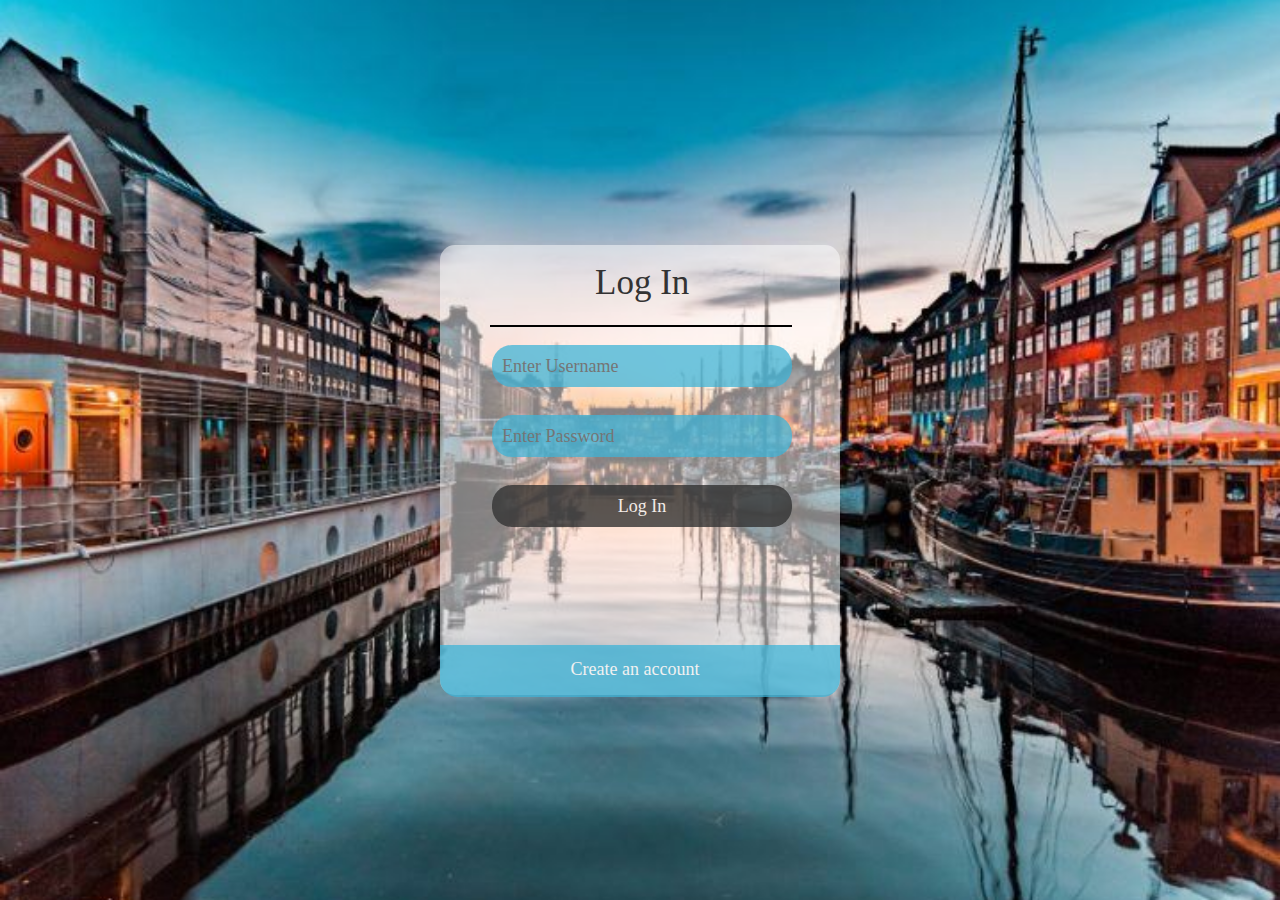
<file: index.html>
<html lang="en">

<head>
    <meta charset="UTF-8">
    <meta name="viewport" content="width=device-width, initial-scale=1.0">
    <meta http-equiv="X-UA-Compatible" content="ie=edge">
    <title>Team Copenhagen</title>
        <link rel="stylesheet" type="text/css" href="style1.css">
   
    <script type="text/javascript">
        function validate() {
            var uname = document.getElementById("uname");
            var password = document.getElementById("pass");

            if (uname.value.trim() == "") {
                alert("Blank Username");

                return false;
            }

            else if (password.value.trim() == "") {
                alert("Blank Password");
                // pass.style.border = "solid 3px red";    
                return false;
            }

            else if (password.value.trim().length < 5) {
                alert("Password should be at least 5 characters");
            }


            else {
                return true;
            }


        }
    </script>
</head>

<body>
    <div id="background">
        <div class="loginbox">
            <p id="LoginText"> Log In </p>
            <div id="underline"></div>

            <form onsubmit="return validate()" ;>

                <input id="uname" type="text" name="" placeholder="Enter Username" />
                <label id="lbluser" style="color:red; visibility: hidden;">Invalid</label>

                <input id="pass" type="password" name="" placeholder="Enter Password">
                <input id="submit" type="submit" name="" value="Log In"><br><br>

                <a id="create" href="register.html"><b class="submitext">Create an account</b> </a>

            </form>

        </div>
    </div>
</body>

</html>
</file>
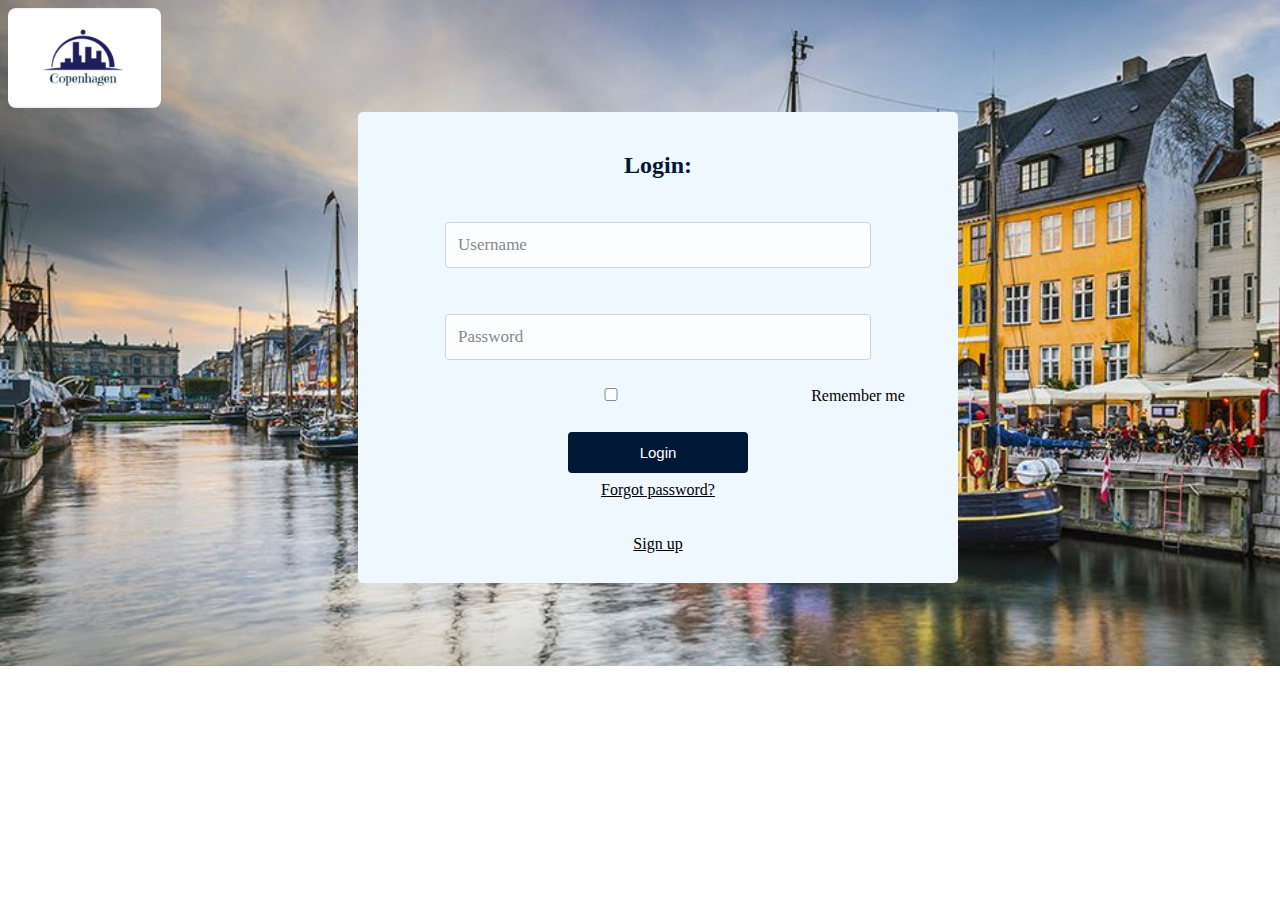
<file: login.html>
<!DOCTYPE html>

<html lang="en">

<head>

    <meta charset="UTF-8">
    <meta name="vieweport" content="width=device-width, initial-scale=1.0 shrink-to-fit=yes">
    <meta http-equiv="X-UA-Compatible" content="IE=edge">
    
    <title>Copenhagen</title>
    <link rel="stylesheet" href="login.css" />
    <!--<link rel="stylesheet" href="https://cdnjs.cloudflare.com/ajax/libs/font-awesome/4.7.0/css/font-awesome.min.css">-->

</head>

<body>

    <nav>

        <div class="navbar">
            <a href="#" class="logo">
                <img src="images/logo1.jpg" alt="logoimg" height="100">
            </a>
        </div>
    </nav>

    <div class="container" align="center">
        <form name="login" action="" id="mylogin" method="Post">
            <div class="col">
                <h2>Login:</h2>
            </div>

            <!-- form input field-->
            
            <label for="username"></label> <br>
                <input type="email" id="uname" name="username" placeholder="Username" pattern="[a-Z0-9._%+-]+@[a-z0.9.-]+\.[a-z]{2,}$" title="enter the correct email format" required> <br><br>
                
            <label for="password"></label> <br>
                <input type="password" id="pwsd" name="password" placeholder="Password" pattern="[a-zA-Z0-9._%]{8,}" title="password must be 8 characters long" required><br><br>
                
             
            
            <lable><input type="checkbox">Remember me</lable>  <br>
                    <br>
                    <button class="mybtn">Login</button>  
                
         <!--forgot password and Sign Up call to action-->
        <div class="bottom-container">
            <div class="col">
              <div class="col">
                <a href="#" style="color:black" class="fbtn">Forgot password?</a>
              </div>
              <br>
              <br>
              <div class="col">
                    <a href="#" style="color:black" class="sbtn">Sign up</a>
                  </div>
            </div>
        </div>
            
        </form>
    </div>  
   

</body>

</html>
</file>
<file: style1.css>
body{
    margin: 0%;
    padding: 0%;
    background: url(Copenhagen.jpeg);
    background-size: cover;
    background-position: center;
    font-family: sans-serif;
}

.loginbox{
    width: 400px;
    height: 450px;
    background:rgba(255, 255, 255, 0.5);;
    color: rgb(255, 255, 255);
    top: 50%;
    left: 50%;
    position: absolute;
    transform: translate(-50%,-50%);
    box-sizing: border-box;
    padding: 70px 30px;
    margin-top:20px;
    border-radius: 15px;
}


        #LoginText {
            position: absolute;
            width: 100px;
            height: 56px;
            left: 155px;
            top: -25px;
            font-family: Roboto;
            font-style: normal;
            font-weight: normal;
            font-size: 35px;
            line-height: 56px;
            color: #333333;
        }

        #underline {
            position: absolute;
            width: 300px;
            height: 0px;
            left: 50px;
            top: 80px;
            border: 1px solid #000000;
        }

        #uname {
            position: absolute;
            width: 300px;
            height: 42px;
            left: 52px;
            top: 100px;
            background:rgba(62, 179, 214, 0.74);
            border-radius: 20px;
        }

        .loginbox input[type="text"],
        input[type="password"] {

            position: absolute;
            width: 60px;
            height: 28px;
            left: 519px;
            top: 487px;
            padding-left: 10px;
            font-family: Roboto;
            font-style: normal;
            font-weight: normal;
            font-size: 18px;
            line-height: 28px;
            color: #F2F2F2;
            border: 0;
        }

        #pass {
            position: absolute;
            width: 300px;
            height: 42px;
            left: 52px;
            top: 170px;
            background: rgba(62, 179, 214, 0.74);
            border-radius: 20px;
            border: 0;
        }

        #submit {
            position: absolute;
            width: 300px;
            height: 42px;
            left: 52px;
            top: 240px;
            background: #333333;
            border-radius: 20px;
            border: 0;
            opacity: 0.8;
            color: #f1f1f1;
            font-size: 18px;
        }

        #submit:hover{
            cursor: pointer;
        }

        .loginbox input[value="Log In"] {
            position: absolute;
            width: 75px;
            height: 28px;
            left: 150px;
            top: 270px;
            font-family: Roboto;
            font-style: normal;
            font-weight: normal;
            font-size: 24px;
            line-height: 28px;
        }

        #create {
            position: absolute;
            width: 400px;
            height: 52px;
            left: 0px;
            top: 400px;
            background: rgba(62, 179, 214, 0.74);
            border-radius: 0px 0px 18px 18px;
        }
    

        .submitext {
            position: absolute;
            width: 200px;
            height: 28px;
            top: 10px;
            left:95px;
            font-family: Roboto;
            font-weight: normal;
            font-size: 18px;
            line-height: 28px;
            color: #f1f1f1;
            text-align: center;
        }

        @media only screen and (max-width: 700px) {
            .loginbox{
                width: 320px;
                height: 420px;
            }
            #underline{
                width: 250px;
                left:30px;
            }
            #LoginText{
                font-size: 22px;
                top: 0px;
                left: 130px;
            }
            #uname, #pass, #submit{
                width: 255px;
                left: 30px;
            }
            #create{
                width:320px;
                top: 370px;
            }
            .submitext{
                left: 60px;
            }

        }

#error{
    margin-bottom: 20px;
    padding: 0px;
    background:red;
    text-align: center;
    font-size: 14px;
    transition: all 0.5s ease;
    color: #fff;
}
</file>
<file: login.css>
body{
    background-image: url(images/copensrt.jpg);
    background-size: cover;
    background-repeat: no-repeat;
    height: 100%;
    font-family: Georgia;
    }

.logo {
    margin-left: 0px;
}

img {
    border-radius: 8px;
}

/*form container styling*/
.container {
    margin-left: 350px;
    background-color: aliceblue;
    width: 600px;
    border-radius: 5px;
    padding: 20px 0 30px 0;
} 

h2 {
   text-align:center; 
   color: #011837;
   font-family: Georgia;
}

/* colors & font styling of fb, twitter and google buttons*/
.sm {
    color: #011837;
    font-family: Georgia;
}

.log {
    color: #011837;
    font-family: Georgia;
}

/*.fb {
    background-color: #3B5998;
    color: white;
    padding: 10px;
    border-radius: 8px;
}
      
.twitter {
    background-color: #55ACEE;
    color: white;
    padding: 10px;
    border-radius: 8px;
}
      
.google {
    background-color: #dd4b39;
    color: white;
    padding: 10px;
    border-radius: 8px;
}*/

/*login button styling*/ 
.mybtn {
    width: 30%;
    background-color: #011837;
    color: white;
    padding: 12px 20px;
    margin: 8px 0;
    border: none;
    border-radius: 4px;
    cursor: pointer;
    font-size: 15px;
}

/* form input field and social media button styling*/ 
input, .btn {
  width: 400px;
  padding: 12px;
  border: 600px;
  border-radius: 4px;
  border-color: grey;
  margin: 5px 0;
  opacity: 0.85;
  border: 1px solid #ccc;
  display: inline-block;
  font-size: 17px;
  line-height: 20px;
  text-decoration: none; /* remove underline from anchors */
  font-family: Georgia;
}

input[type=password] {
   color: antiquewhite;
}

input[type=email] {
    color: antiquewhite;
 }

 input[type=checkbox] {
    color: antiquewhite;
    margin-left: 0px;
 }

.bottom-container {
    text-align: center;
    text-decoration: none;
}
</file>
